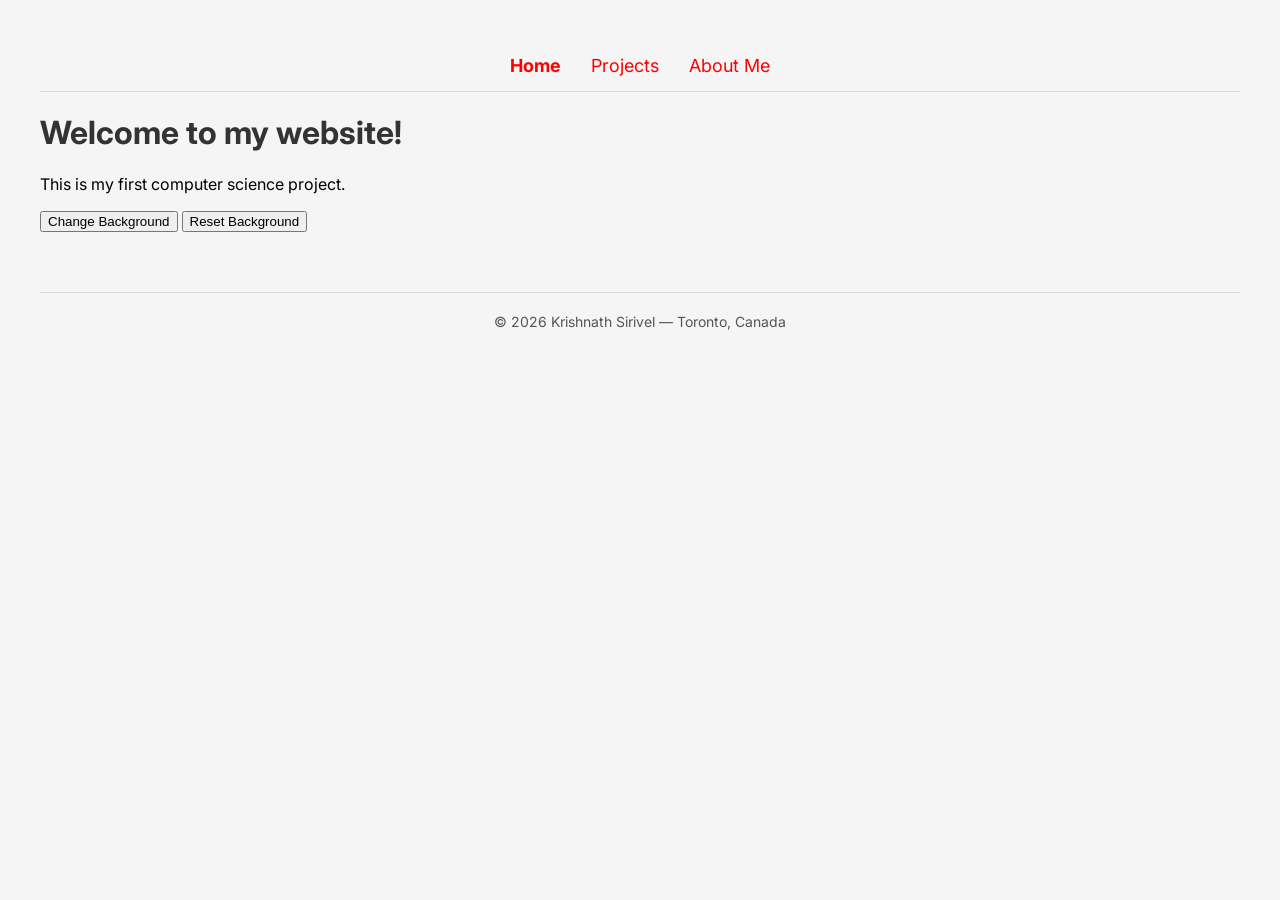
<file: index.html>
<!DOCTYPE html>
<html>
<head>
    <meta charset="UTF-8" />
    <title>Home</title>
    <link rel="stylesheet" href="style.css">
</head>
<body>
    <nav class="navigation-bar">
        <a href="index.html"><b>Home</b></a>
        <a href="projects.html">Projects</a>
        <a href="about.html">About Me</a>
    </nav>
    <h1>Welcome to my website!</h1>
    <p>This is my first computer science project.</p>
    <nav>
        <button onclick="changeColor()">Change Background</button>
        <button onclick="resetColor()">Reset Background</button>
    </nav>
    <script src="script.js"></script>
    <footer>
        © 2026 Krishnath Sirivel — Toronto, Canada
    </footer>
</body>
</html>
</file>
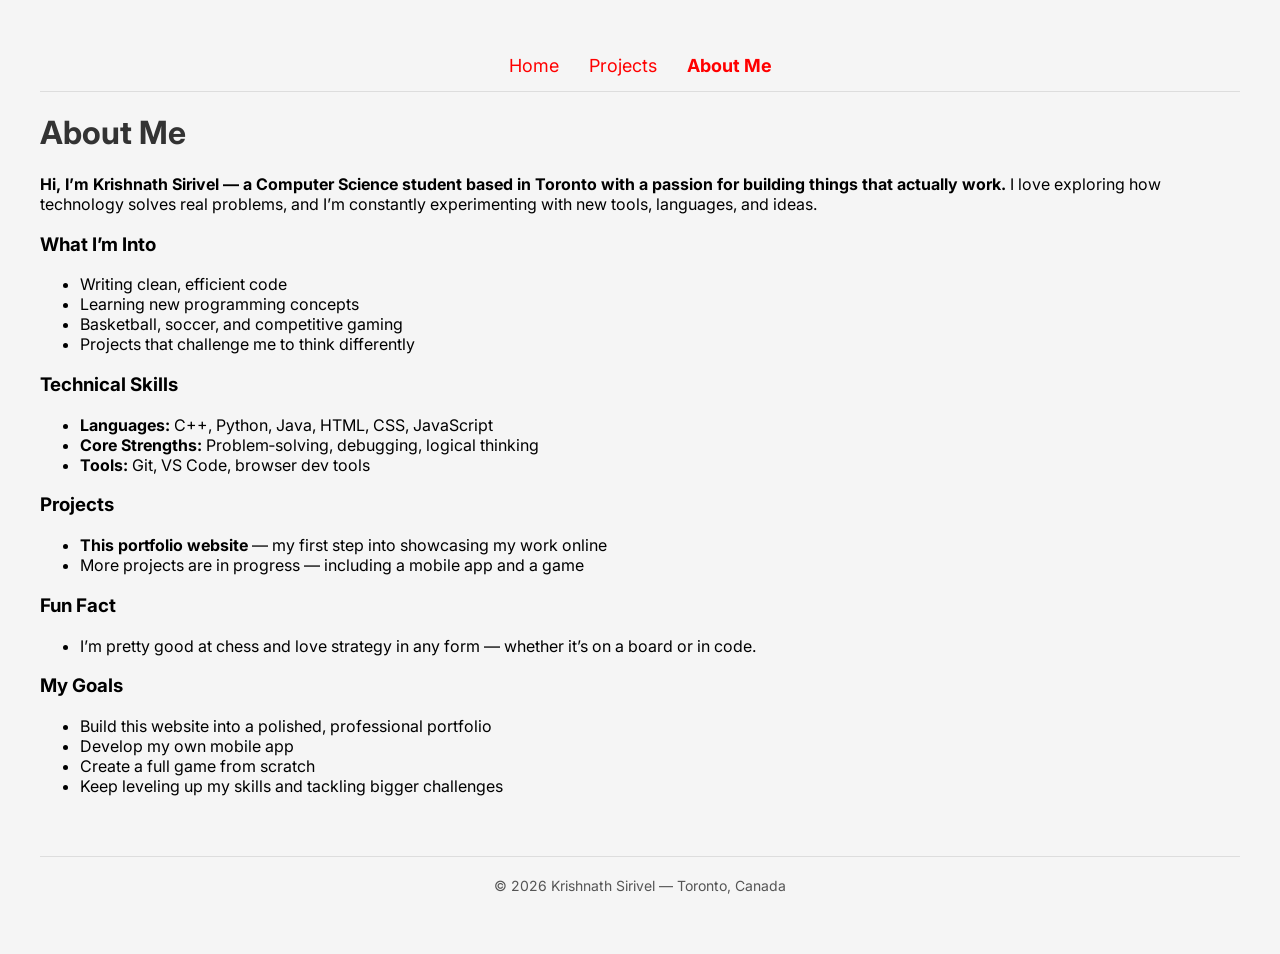
<file: about.html>
<!DOCTYPE html>
<html>
<head>
    <meta charset="UTF-8" />
    <title>About Me</title>
    <link rel="stylesheet" href="style.css">
</head>
<body>
    <nav class="navigation-bar">
        <a href="index.html">Home</a>
        <a href="projects.html">Projects</a>
        <a href="about.html"><b>About Me</b></a>
    </nav>
    <h1>About Me</h1>
    <p><strong>Hi, I’m Krishnath Sirivel — a Computer Science student based in Toronto with a passion for building things that actually work.</strong> I love exploring how technology solves real problems, and I’m constantly experimenting with new tools, languages, and ideas.</p>
    <h3>What I’m Into</h3>
    <ul>
        <li>Writing clean, efficient code</li>
        <li>Learning new programming concepts</li>
        <li>Basketball, soccer, and competitive gaming</li>
        <li>Projects that challenge me to think differently</li>
    </ul> 
    <h3>Technical Skills</h3>
    <ul>
        <li><strong>Languages:</strong> C++, Python, Java, HTML, CSS, JavaScript</li>
        <li><strong>Core Strengths:</strong> Problem‑solving, debugging, logical thinking</li>
        <li><strong>Tools:</strong> Git, VS Code, browser dev tools</li>
    </ul>
    <h3>Projects</h3>
    <ul>
        <li><strong>This portfolio website</strong> — my first step into showcasing my work online</li>
        <li>More projects are in progress — including a mobile app and a game</li>
    </ul>
    <h3>Fun Fact</h3>
    <ul>
        <li>I’m pretty good at chess and love strategy in any form — whether it’s on a board or in code.</li>
    </ul>
    <h3>My Goals</h3>
    <ul>
        <li>Build this website into a polished, professional portfolio</li>
        <li>Develop my own mobile app</li>
        <li>Create a full game from scratch</li>
        <li>Keep leveling up my skills and tackling bigger challenges</li>
    </ul>
    <footer>
        © 2026 Krishnath Sirivel — Toronto, Canada
    </footer>
</body>
</html>
</file>
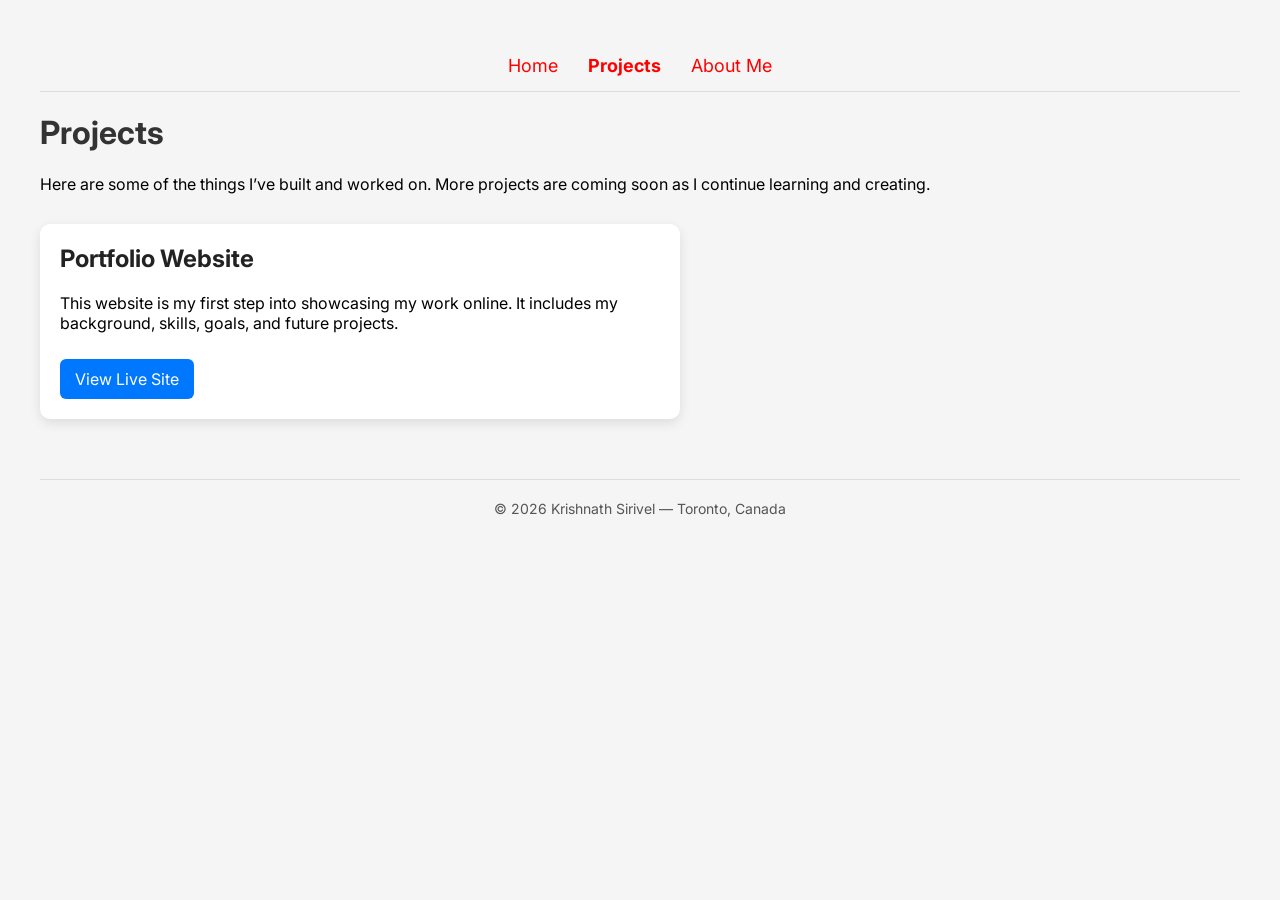
<file: projects.html>
<!DOCTYPE html>
<html>
<head>
    <meta charset="UTF-8" />
    <title>My Portfolio</title>
    <link rel="stylesheet" href="style.css">
</head>
<body>
    <nav class="navigation-bar">
        <a href="index.html">Home</a>
        <a href="projects.html"><b>Projects</b></a>
        <a href="about.html">About Me</a>
    </nav>
    <h1>Projects</h1>
    <p>Here are some of the things I’ve built and worked on. More projects are coming soon as I continue learning and creating.</p>
    <div class="project-card">
        <h2>Portfolio Website</h2>
        <p>This website is my first step into showcasing my work online. It includes my background, skills, goals, and future projects.</p>
        <a href="https://krishnath-sirivel.github.io/My-Portfolio-Website/index.html" target="_blank" class="project-link">View Live Site</a>
    </div>
    <footer>
        © 2026 Krishnath Sirivel — Toronto, Canada
    </footer>
</body>
</html>
</file>
<file: style.css>
@import url("https://fonts.googleapis.com/css?family=Inter");
body {
    background-color: #f5f5f5;
    margin: 40px;
    font-family: Inter;
}

h1 {
    color: #333;
}

.navigation-bar {
    display: flex;
    flex-direction: row;
    justify-content: center;
    gap: 30px;
    font-size: 18px;
    padding: 15px 0;
    border-bottom: 1px solid #ddd;
}
.navigation-bar a{
    text-decoration: none;
    color: red;
    font-size: 18px;
    font-weight: normal;
}
.navigation-bar a:hover {
    color: firebrick;
    text-decoration-line: underline;
}

.project-card {
    background: white;
    padding: 20px;
    margin-top: 30px;
    border-radius: 10px;
    box-shadow: 0 4px 12px rgba(0,0,0,0.1);
    max-width: 600px;
}

.project-card h2 {
    margin-top: 0;
    color: #222;
}

.project-link {
    display: inline-block;
    margin-top: 10px;
    padding: 10px 15px;
    background: #0077ff;
    color: white;
    text-decoration: none;
    border-radius: 6px;
    transition: 0.2s;
}

.project-link:hover {
    background: #005fcc;
}

footer {
    margin-top: 60px;
    padding: 20px 0;
    text-align: center;
    color: #555;
    font-size: 14px;
    border-top: 1px solid #ddd;
}
</file>
